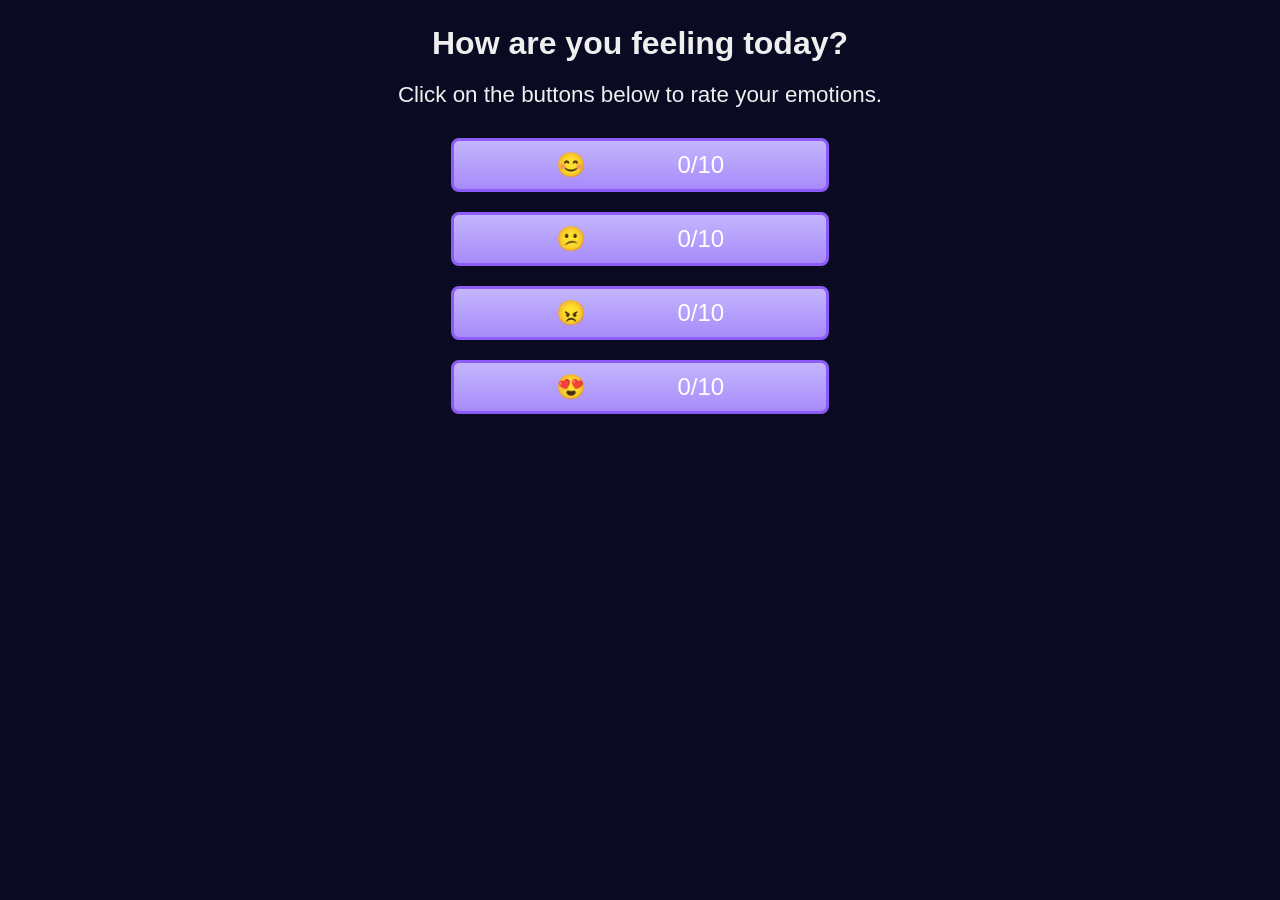
<file: 8-DOM Manipulation/EmojiReactor/index.html>
<!doctype html>
<html lang="en">
  <head>
    <meta charset="UTF-8" />
    <meta name="viewport" content="width=device-width, initial-scale=1.0" />
    <title>Emoji Reactor</title>
    <link rel="stylesheet" href="./styles.css" />
  </head>
  <body>
    <main>
      <h1 class="title">How are you feeling today?</h1>

      <p class="description">
        Click on the buttons below to rate your emotions.
      </p>
      <div class="btn-container">
        <button id="happy-btn" class="emoji-btn" aria-label="Happy face emoji">
          <span role="img" aria-hidden="true">😊</span>
          <span class="count">0/10</span>
        </button>
        <button
          id="confused-btn"
          class="emoji-btn"
          aria-label="Confused face emoji"
        >
          <span role="img" aria-hidden="true">😕</span>
          <span class="count">0/10</span>
        </button>
        <button id="sad-btn" class="emoji-btn" aria-label="Angry face emoji">
          <span role="img" aria-hidden="true">😠</span>
          <span class="count">0/10</span>
        </button>
        <button
          id="loving-btn"
          class="emoji-btn"
          aria-label="Loving face emoji"
        >
          <span role="img" aria-hidden="true">😍</span>
          <span class="count">0/10</span>
        </button>
      </div>
    </main>
    <script src="./script.js"></script>
  </body>
</html>
</file>
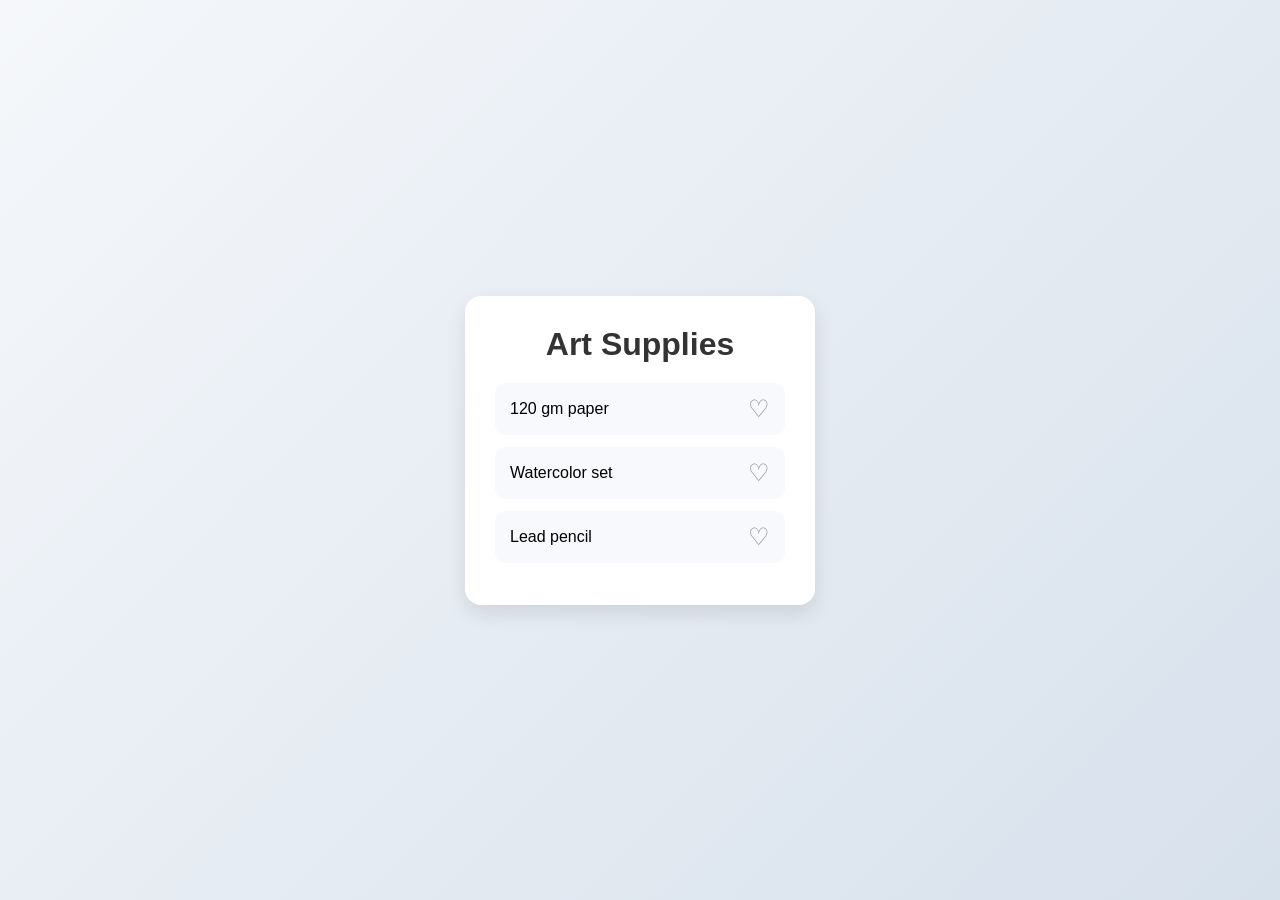
<file: 8-DOM Manipulation/IconToggler/index.html>
<!doctype html>
<html lang="en">
  <head>
    <meta charset="utf-8" />
    <title>Favorite Icon Toggler</title>
    <link rel="stylesheet" href="styles.css" />
  </head>

  <body>
    <div class="container">
  
      <h1>Art Supplies</h1>
      <ul class="item-list">
        <li>120 gm paper <button class="favorite-icon">&#9825</button></li>
        <li>Watercolor set <button class="favorite-icon">&#9825</button></li>
        <li>Lead pencil <button class="favorite-icon">&#9825</button></li>
      </ul>
    </div>

    <script src="./script.js"></script>
  </body>
</html>
</file>
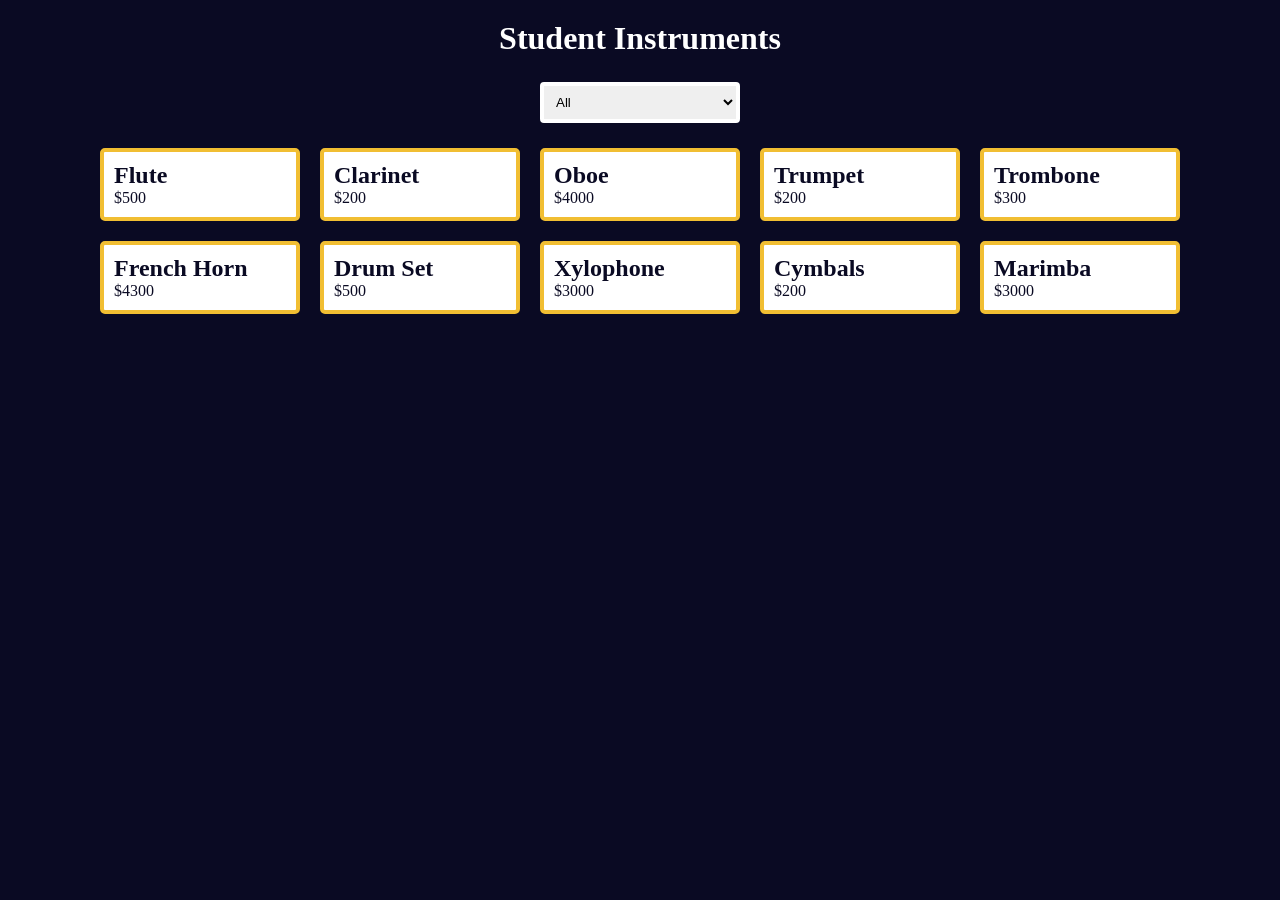
<file: 8-DOM Manipulation/MusicInstrumentFilter/index.html>
<!doctype html>
<html lang="en">
  <head>
    <meta charset="UTF-8" />
    <meta name="viewport" content="width=device-width, initial-scale=1.0" />
    <title>Music Instruments product page</title>
    <link rel="stylesheet" href="./styles.css" />
  </head>
  <body>
    <h1>Student Instruments</h1>

    <main>
      <select class="select-container">
        <option class="all" value="all" id="all">All</option>
        <option class="woodwinds" value="woodwinds" id="woodwinds">
          Woodwinds
        </option>
        <option class="brass" value="brass" id="brass">Brass</option>
        <option class="percussion" value="percussion" id="percussion">
          Percussion
        </option>
      </select>
      <div class="products-container">
        <div class="card">
          <h2>Flute</h2>
          <p>$500</p>
        </div>
        <div class="card">
          <h2>Clarinet</h2>
          <p>$200</p>
        </div>
        <div class="card">
          <h2>Oboe</h2>
          <p>$4000</p>
        </div>

        <div class="card">
          <h2>Trumpet</h2>
          <p>$200</p>
        </div>
        <div class="card">
          <h2>Trombone</h2>
          <p>$300</p>
        </div>
        <div class="card">
          <h2>French Horn</h2>
          <p>$4300</p>
        </div>

        <div class="card">
          <h2>Drum Set</h2>
          <p>$500</p>
        </div>
        <div class="card">
          <h2>Xylophone</h2>
          <p>$3000</p>
        </div>
        <div class="card">
          <h2>Cymbals</h2>
          <p>$200</p>
        </div>
        <div class="card">
          <h2>Marimba</h2>
          <p>$3000</p>
        </div>
      </div>
    </main>
    <script src="./script.js"></script>
  </body>
</html>
</file>
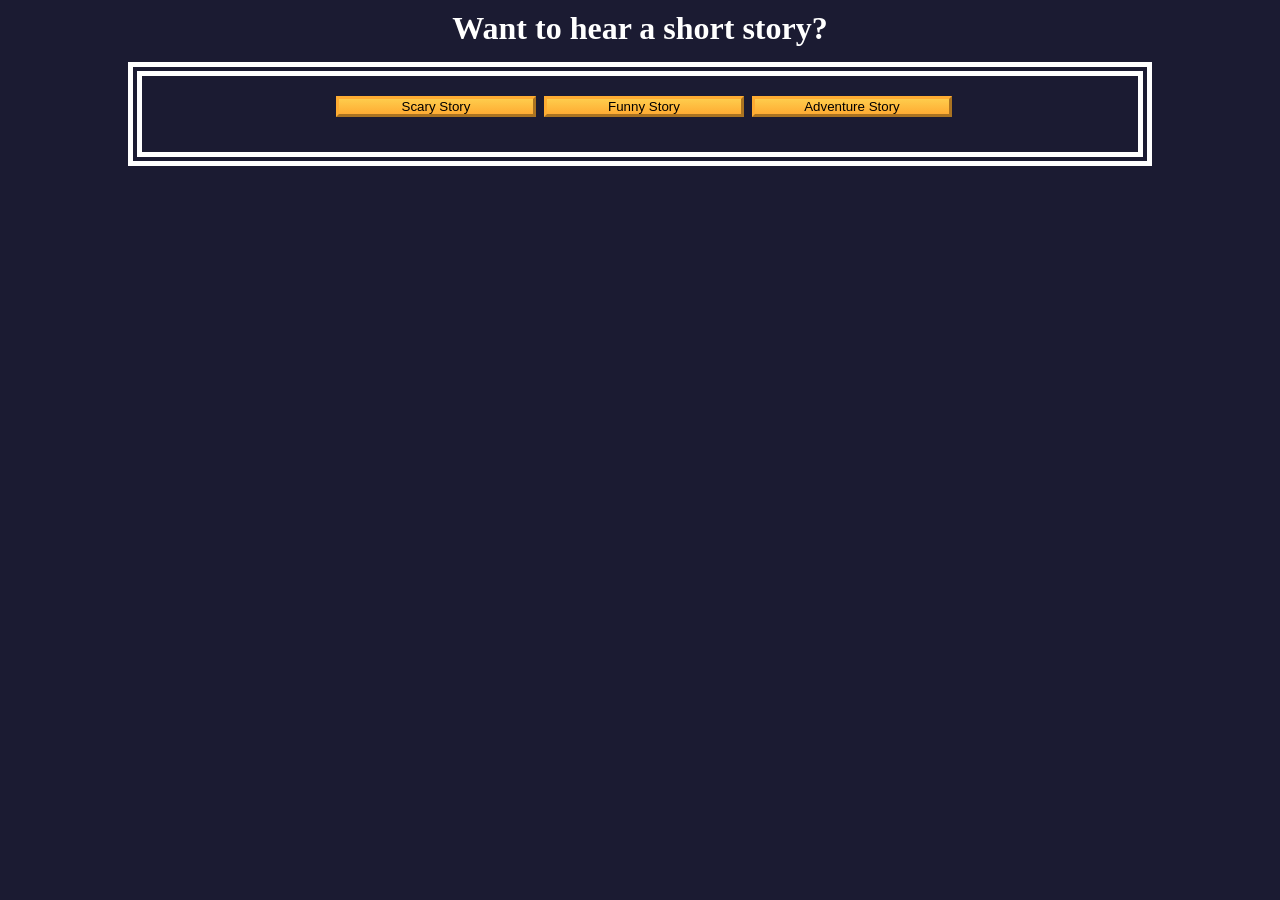
<file: 8-DOM Manipulation/StoryTellingApp/index.html>
<!doctype html>
<html lang="en">
  <head>
    <meta charset="UTF-8" />
    <meta name="viewport" content="width=device-width, initial-scale=1.0" />
    <title>Storytelling App</title>
    <link rel="stylesheet" href="./styles.css" />
  </head>

  <body>
    <h1>Want to hear a short story?</h1>

    <main class="story-container">
      <div class="btn-container">
        <button class="btn" id="scary-btn">Scary Story</button>
        <button class="btn" id="funny-btn">Funny Story</button>
        <button class="btn" id="adventure-btn">Adventure Story</button>
      </div>
      <p id="result"></p>
    </main>
    <script src="./index.js"></script>
  </body>
</html>
</file>
<file: 8-DOM Manipulation/EmojiReactor/styles.css>
*,
*::before,
*::after {
  box-sizing: border-box;
  margin: 0;
  padding: 0;
}

:root {
  --light-grey: #efefef;
  --white: #ffffff;
  --very-dark-blue: #0a0a23;
  --light-purple: #a78bfa;
  --very-light-purple: #c4b5fd;
  --purple: #8b5cf6;
}

body {
  background-color: var(--very-dark-blue);
  color: var(--light-grey);
  font-family: sans-serif;
}

main {
  text-align: center;
  padding: 10px;
}

.btn-container,
button {
  display: flex;
  justify-content: space-evenly;
  align-items: center;
}

.btn-container {
  flex-direction: column;
}

.emoji-btn {
  width: 70%;
  cursor: pointer;
  color: var(--white);
  background-color: var(--light-purple);
  background-image: linear-gradient(
    to bottom,
    var(--very-light-purple),
    var(--light-purple)
  );
  border: 3px solid var(--purple);
  border-radius: 8px;
  padding: 10px;
  font-size: 1.5rem;
  margin: 10px 0;
  transition:
    background-color 0.3s ease,
    transform 0.2s ease;
}

@media (min-width: 768px) {
  .emoji-btn {
    width: 30%;
  }
}

.emoji-btn:hover {
  background-color: var(--purple);
  background-image: none;
}

.title {
  margin-top: 15px;
  font-size: 2rem;
}

.description {
  font-size: 1.4rem;
  margin: 20px 0;
}
</file>
<file: 8-DOM Manipulation/IconToggler/styles.css>
* {
  margin: 0;
  padding: 0;
  box-sizing: border-box;
  font-family: Arial, sans-serif;
}

body {
  height: 100vh;
  display: flex;
  justify-content: center;
  align-items: center;
  background: linear-gradient(135deg, #f5f7fa, #d7e1ec);
}

.container {
  background: white;
  padding: 30px;
  width: 350px;
  border-radius: 16px;
  box-shadow: 0 8px 20px rgba(0, 0, 0, 0.1);
}

h1 {
  text-align: center;
  margin-bottom: 20px;
  color: #333;
}

.item-list {
  list-style: none;
}

.item-list li {
  display: flex;
  justify-content: space-between;
  align-items: center;
  padding: 12px 15px;
  margin-bottom: 12px;
  background: #f8f9fc;
  border-radius: 10px;
  transition: 0.3s ease;
}

.item-list li:hover {
  background: #eef2ff;
  transform: translateY(-2px);
}

.favorite-icon {
  border: none;
  background: none;
  font-size: 1.5rem;
  cursor: pointer;
  color: #888;
  transition: 0.3s ease;
}

.filled {
  color: red;
  transform: scale(1.2);
}
</file>
<file: 8-DOM Manipulation/MusicInstrumentFilter/styles.css>
*,
*::before,
*::after {
  margin: 0;
  padding: 0;
  box-sizing: border-box;
}

:root {
  --dark-grey: #0a0a23;
  --white: #ffffff;
  --yellow: #f1be32;
}

body {
  background-color: var(--dark-grey);
  color: var(--white);
}

h1 {
  text-align: center;
  margin-top: 20px;
}

.select-container {
  display: block;
  margin: 25px auto;
  padding: 8px;
  border: 4px solid var(--white);
  border-radius: 4px;
  width: 200px;
}

.products-container {
  display: flex;
  flex-direction: column;
  flex-wrap: wrap;
  align-items: center;
  justify-content: center;
  gap: 20px;
}

@media (min-width: 760px) {
  .products-container {
    flex-direction: row;
  }
}

.card {
  background-color: var(--white);
  color: var(--dark-grey);
  border: 4px solid var(--yellow);
  border-radius: 5px;
  padding: 10px;
  width: 200px;
}
</file>
<file: 8-DOM Manipulation/StoryTellingApp/styles.css>
*,
*::before,
*::after {
  margin: 0;
  padding: 0;
  box-sizing: border-box;
}

:root {
  --dark-grey: #1b1b32;
  --black: #000;
  --white: #fff;
  --golden-yellow: #fecc4c;
  --yellow: #ffcc4c;
  --gold: #feac32;
  --orange: #ffac33;
  --dark-orange: #f89808;
}

body {
  background-color: var(--dark-grey);
  color: var(--white);
}

h1,
#result {
  text-align: center;
}

h1 {
  margin: 10px 0 15px;
}

.story-container {
  margin: auto;
  padding: 10px;
  width: 80%;
  border-style: double;
  border-width: 14px;
  border-color: var(--white);
}

.btn-container {
  display: flex;
  flex-direction: column;
  justify-content: center;
  align-items: center;
}

@media (min-width: 760px) {
  .btn-container {
    flex-direction: row;
  }
}

#result {
  margin-top: 15px;
  font-size: 1.2rem;
  line-height: 30px;
}

.btn {
  cursor: pointer;
  width: 200px;
  margin: 10px 0 10px 0.5rem;
  color: var(--black);
  background-color: var(--gold);
  background-image: linear-gradient(var(--golden-yellow), var(--orange));
  border-color: var(--gold);
  border-width: 3px;
}

.btn:hover {
  background-image: linear-gradient(var(--yellow), var(--dark-orange));
}
</file>
